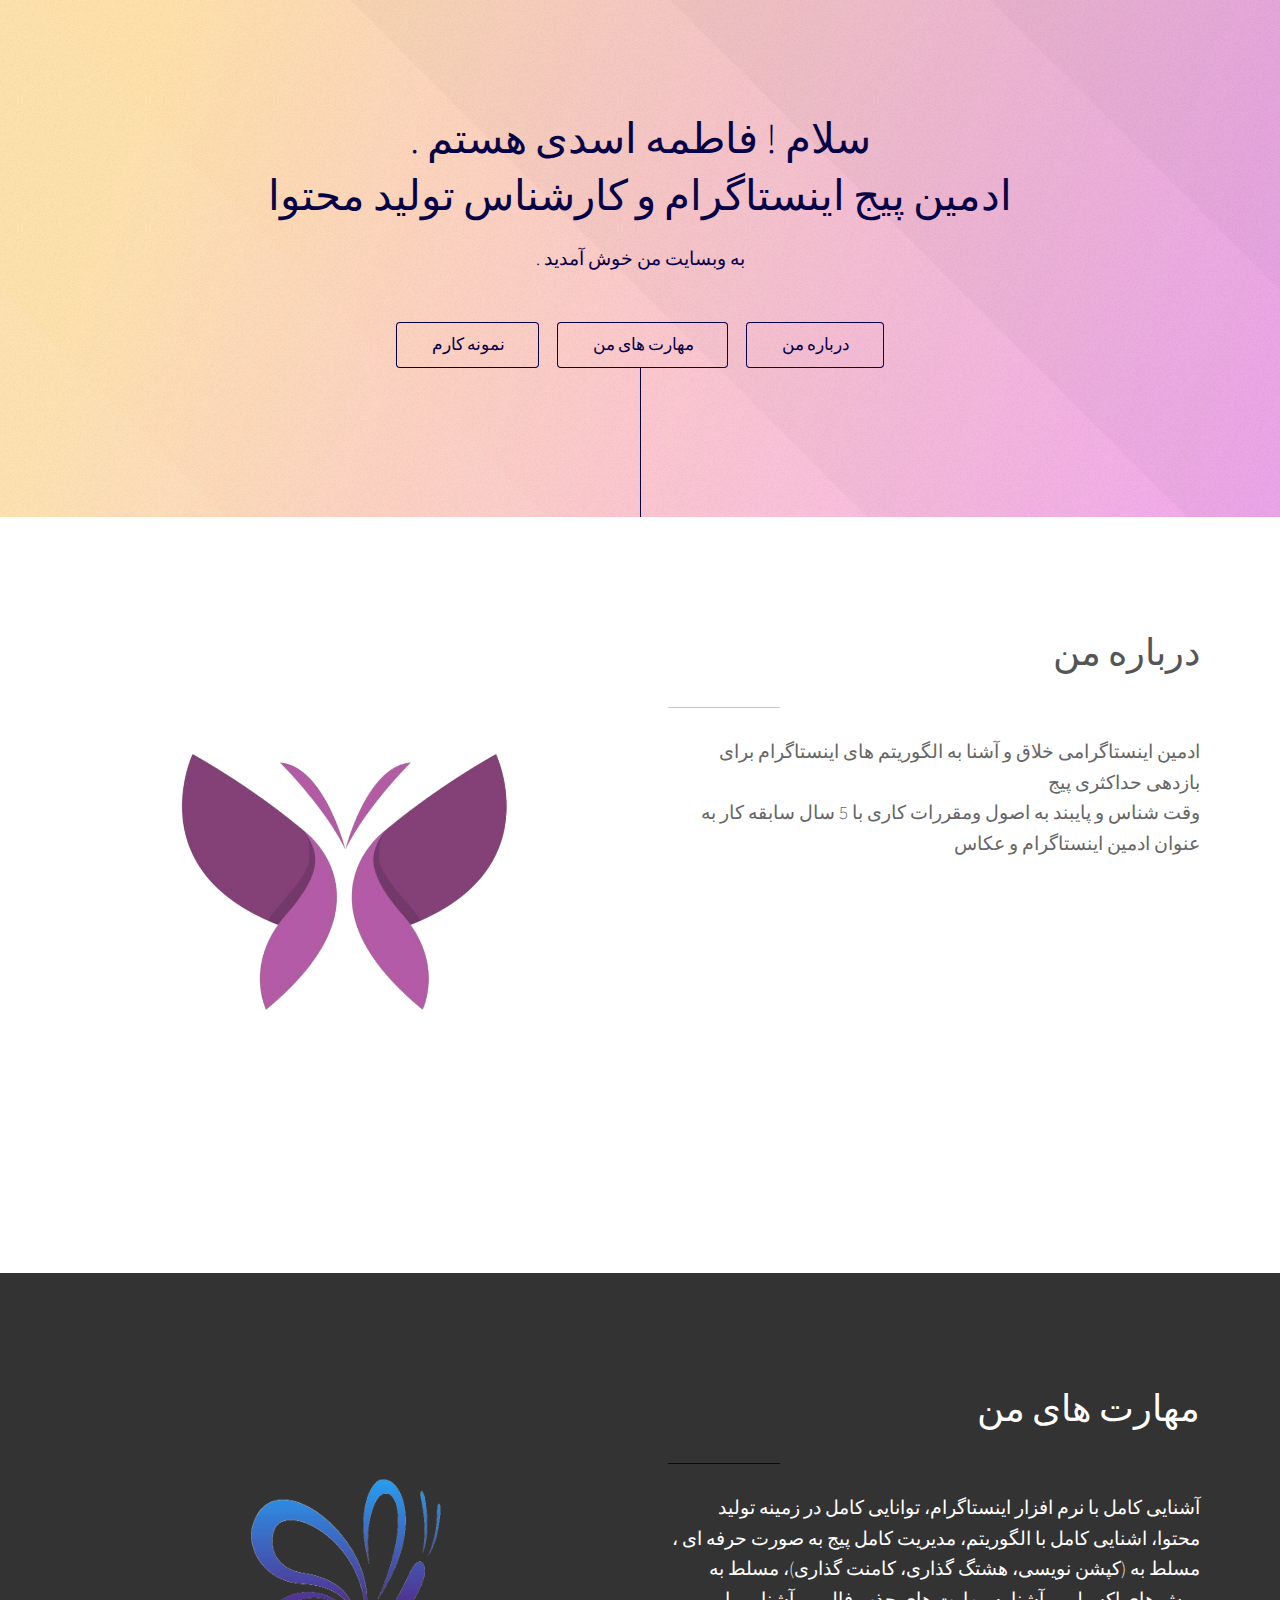
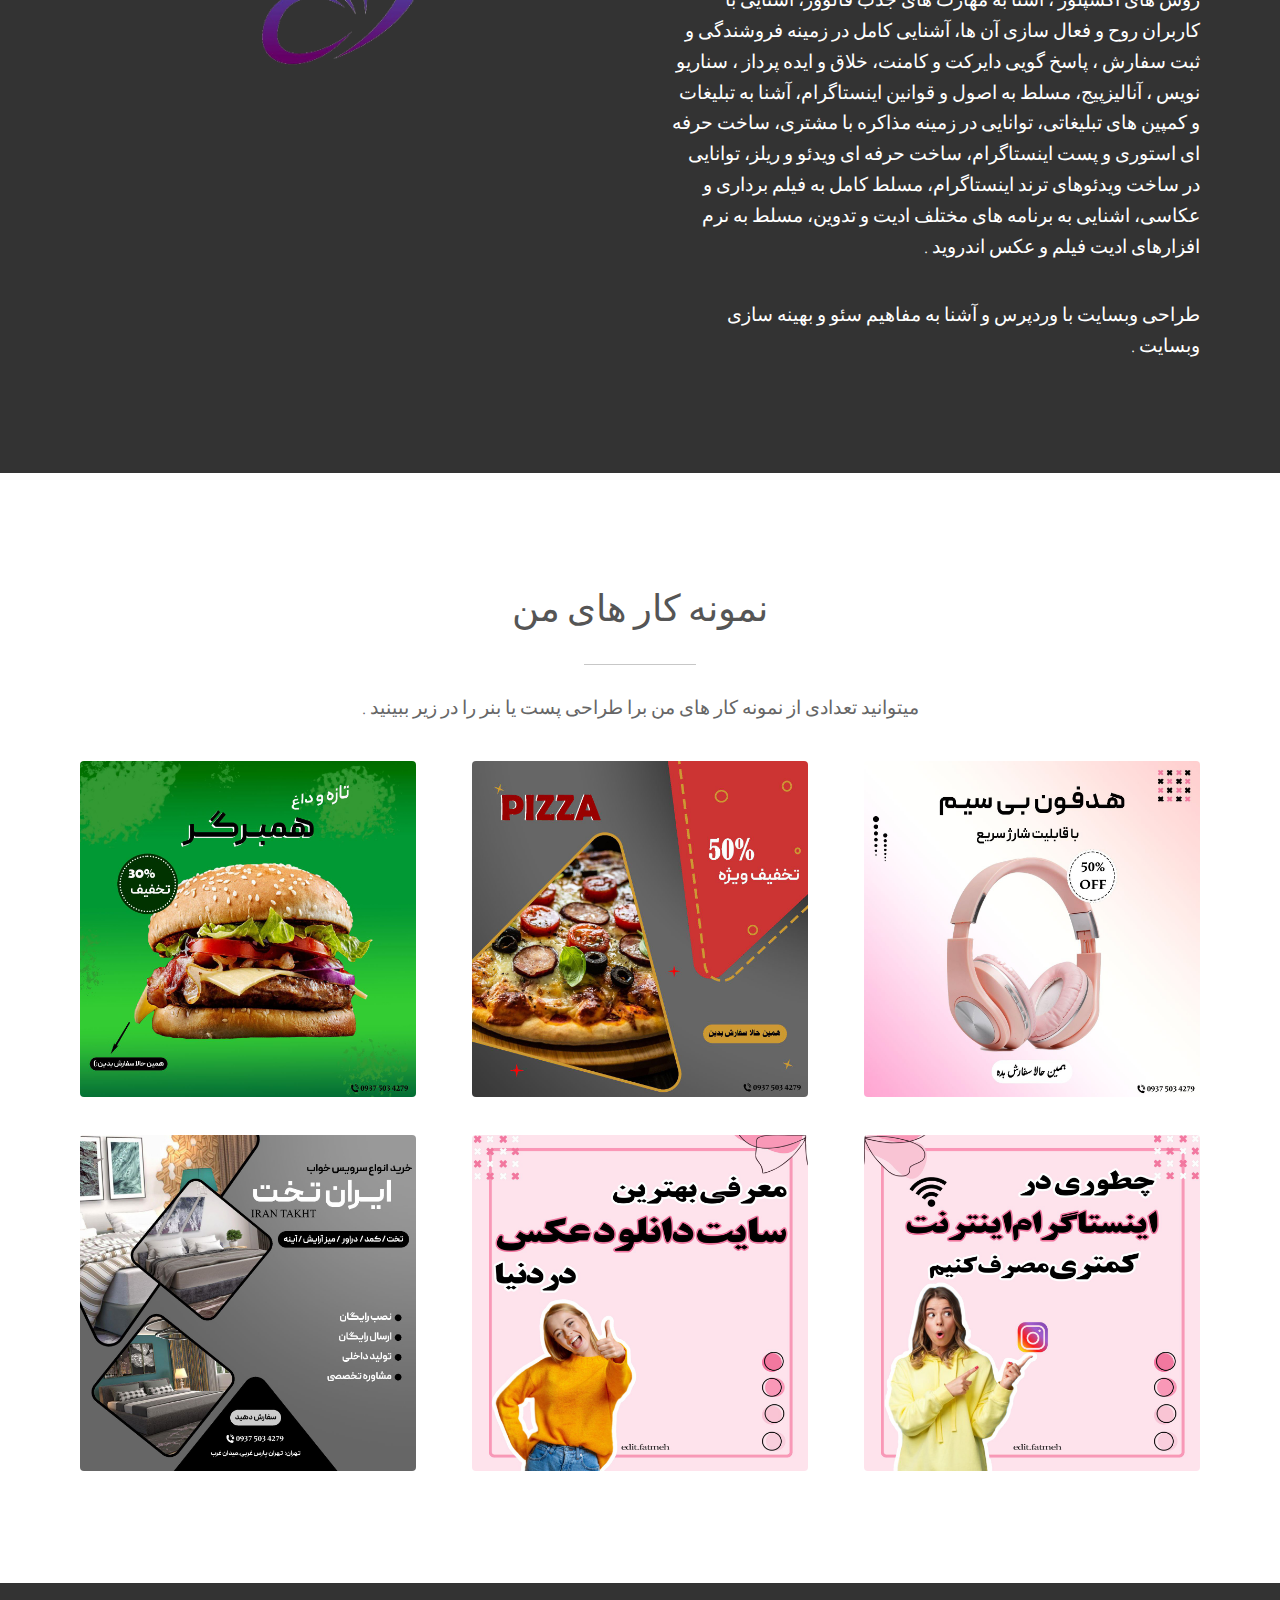
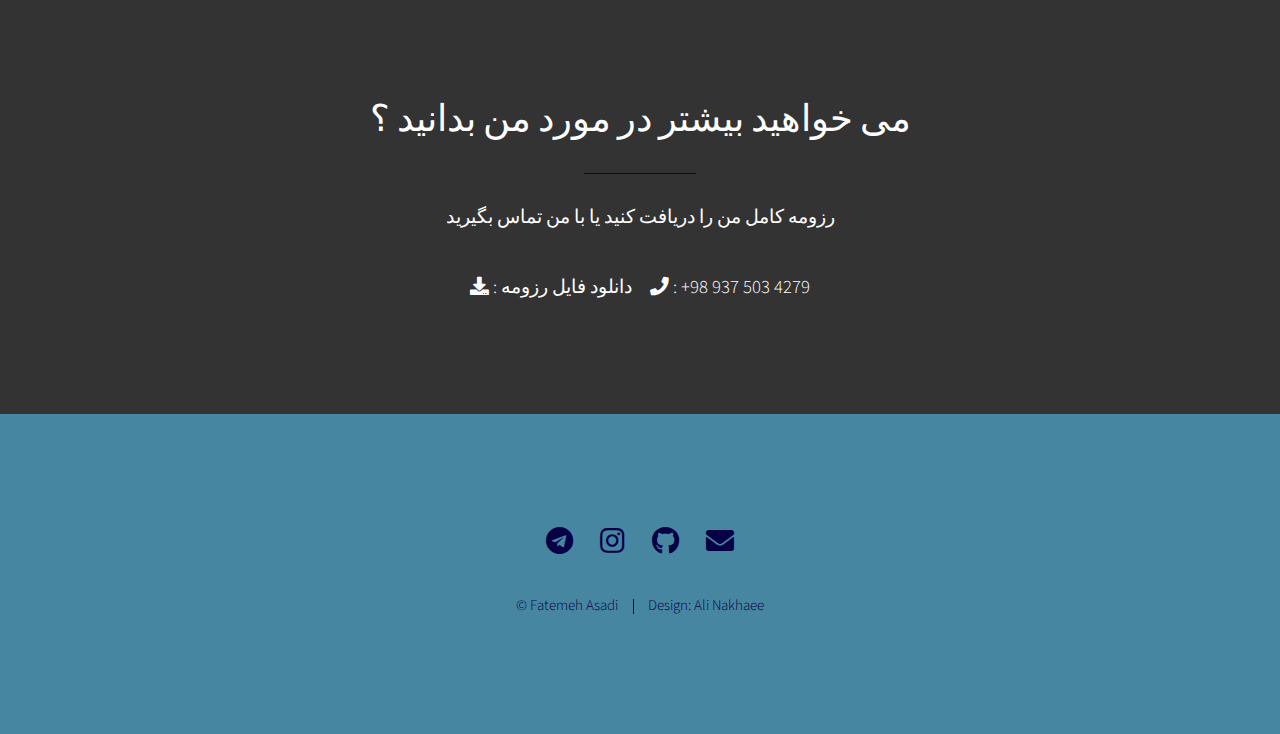
<file: index.html>
<!DOCTYPE HTML>
<html>
	<head>
		<title>فاطمه اسدی</title>
		<meta charset="utf-8" />
		<meta name="viewport" content="width=device-width, initial-scale=1, user-scalable=no" />
		<link rel="stylesheet" href="assets/css/main.css" />
		<link rel="icon" type="image/x-icon" href="images/logo.ico">
		<noscript><link rel="stylesheet" href="assets/css/noscript.css" /></noscript>
	</head>
	<body class="is-preload">

		<!-- Header -->
			<section id="header">
				<div class="inner">
					<h1 dir="rtl">سلام ! <strong>فاطمه اسدی</strong> هستم .</h1>
					<h1>ادمین پیج اینستاگرام و کارشناس تولید محتوا</h1>
					<p  style="color:#060047;" dir="rtl">به وبسایت من خوش آمدید .</p>
					<ul class="actions special">
						
						<li><a href="#three" class="button scrolly">نمونه کارم</a></li>
						<li><a href="#two" class="button scrolly">مهارت های من</a></li>
						<li><a href="#one" class="button scrolly">درباره من</a></li>
					</ul>
				</div>
			</section>

		<!-- One -->
			<section id="one" class="main style1">
				<div class="container">
					<div class="row gtr-150">
						<div class="col-6 col-12-medium imp-medium">
							<span class="image fit"><img src="images/logo.png" alt="" /></span>
						</div>
						<div class="col-6 col-12-medium">
							<header class="major">
								<h2 dir="rtl">درباره من</h2>
							</header>
							<p dir="rtl">ادمین اینستاگرامی خلاق و آشنا به الگوریتم های اینستاگرام برای بازدهی حداکثری پیج</br> وقت شناس و پایبند به اصول ومقررات کاری با 5 سال سابقه کار به عنوان ادمین اینستاگرام و عکاس</p>
						</div>
					</div>
				</div>
			</section>

		<!-- Two -->
			<section id="two" class="main style2">
				<div class="container">
					<div class="row gtr-150">
						<div class="col-6 col-12-medium imp-medium">
							<span class="image fit"><img src="images/logo2.png" alt="" /></span>
						</div>
						<div class="col-6 col-12-medium">
							<header class="major">
								<h2  dir="rtl">مهارت های من</h2>
							</header>
							<p dir="rtl">آشنایی کامل با نرم افزار اینستاگرام، توانایی کامل در زمینه تولید محتوا، اشنایی کامل با الگوریتم، مدیریت کامل پیج به صورت حرفه ای ، مسلط به (کپشن نویسی، هشتگ گذاری، کامنت گذاری)، مسلط به روش های اکسپلور ، آشنا به مهارت های جذب فالوور، آشنایی با کاربران روح و فعال سازی آن ها، آشنایی کامل در زمینه فروشندگی و ثبت سفارش ، پاسخ گویی دایرکت و کامنت، خلاق و ایده پرداز ، سناریو نویس ، آنالیزپیج، مسلط به اصول و قوانین اینستاگرام، آشنا به تبلیغات و کمپین های تبلیغاتی، توانایی در زمینه مذاکره با مشتری، ساخت حرفه ای استوری و پست اینستاگرام، ساخت حرفه ای ویدئو و ریلز، توانایی در ساخت ویدئوهای ترند اینستاگرام، مسلط کامل به فیلم برداری و عکاسی، اشنایی به برنامه های مختلف ادیت و تدوین، مسلط به نرم افزارهای ادیت فیلم و عکس اندروید .</p>
							<p dir="rtl">طراحی وبسایت با وردپرس و آشنا به مفاهیم سئو و بهینه سازی وبسایت  .</p>
						</div>
					</div>
				</div>
			</section>

		<!-- Three -->
			<section id="three" class="main style1 special">
				<div class="container">
					<header class="major">
						<h2>نمونه کار های من</h2>
					</header>
					<p dir="rtl">میتوانید تعدادی از نمونه کار های من برا طراحی پست یا بنر را در زیر ببینید .</p>
					<div class="row gtr-150">
						<div class="col-4 col-12-medium">
							<span class="image fit"><img src="images/img (1).jpg" alt="" /></span>
						</div>
						<div class="col-4 col-12-medium">
							<span class="image fit"><img src="images/img (2).jpg" alt="" /></span>
						</div>
						<div class="col-4 col-12-medium">
							<span class="image fit"><img src="images/img (3).jpg" alt="" /></span>
						</div>
						<div class="col-4 col-12-medium">
							<span class="image fit"><img src="images/img (4).jpg" alt="" /></span>
						</div>
						<div class="col-4 col-12-medium">
							<span class="image fit"><img src="images/img (7).jpg" alt="" /></span>
						</div>
						<div class="col-4 col-12-medium">
							<span class="image fit"><img src="images/img (6).jpg" alt="" /></span>
						</div>
					</div>
				</div>
			</section>

		<!-- Four -->
			<section id="four" class="main style2 special">
				<div class="container">
					<header class="major">
						<h2 dir="rtl">می خواهید بیشتر در مورد من بدانید ؟</h2>
					</header>
					<p  dir="rtl">رزومه کامل من را دریافت کنید یا با من تماس بگیرید</p>
					<ul class="actions special">
						<li><a href="files/Fatemeh asadi Resume.pdf" class="icon solid alt fa-download"><span> : دانلود فایل رزومه</span></a></li>
						<li><a href="tel:+98-937-503-4279" class="icon solid alt fa-phone"><span> : +98 937 503 4279</span></a></li>
					</ul>
				</div>
			</section>

		<!-- Footer -->
			<section id="footer">
				<ul class="icons">
					<li><a href="https://t.me/FatmhAsdi" class="icon brands alt fa-telegram"><span class="label">Telegram</span></a></li>
					<li><a href="#" class="icon brands alt fa-instagram"><span class="label">Instagram</span></a></li>
					<li><a href="https://github.com/FatemehReal" class="icon brands alt fa-github"><span class="label">GitHub</span></a></li>
					<li><a href="mailto:Fatemehw.asadi@gmail.com" class="icon solid alt fa-envelope"><span class="label">Email</span></a></li>
				</ul>
				<ul class="copyright">
					<li>&copy; Fatemeh Asadi</li><li>Design: Ali Nakhaee</li>
				</ul>
			</section>

		<!-- Scripts -->
			<script src="assets/js/jquery.min.js"></script>
			<script src="assets/js/jquery.scrolly.min.js"></script>
			<script src="assets/js/browser.min.js"></script>
			<script src="assets/js/breakpoints.min.js"></script>
			<script src="assets/js/util.js"></script>
			<script src="assets/js/main.js"></script>

	</body>
</html>
</file>
<file: assets/css/noscript.css>
/*
	Photon by HTML5 UP
	html5up.net | @ajlkn
	Free for personal and commercial use under the CCA 3.0 license (html5up.net/license)
*/

/* Header */

	body.is-preload #header .inner {
		-moz-transform: none;
		-webkit-transform: none;
		-ms-transform: none;
		transform: none;
		opacity: 1;
	}

		body.is-preload #header .inner .actions {
			-moz-transform: none;
			-webkit-transform: none;
			-ms-transform: none;
			transform: none;
			opacity: 1;
		}

	body.is-preload #header:after {
		opacity: 0;
	}
</file>
<file: assets/css/main.css>
@import url("fontawesome-all.min.css");
@import url("https://fonts.googleapis.com/css?family=Source+Sans+Pro:300,300italic,400,400italic");

/*
	Photon by HTML5 UP
	html5up.net | @ajlkn
	Free for personal and commercial use under the CCA 3.0 license (html5up.net/license)
*/

html, body, div, span, applet, object,
iframe, h1, h2, h3, h4, h5, h6, p, blockquote,
pre, a, abbr, acronym, address, big, cite,
code, del, dfn, em, img, ins, kbd, q, s, samp,
small, strike, strong, sub, sup, tt, var, b,
u, i, center, dl, dt, dd, ol, ul, li, fieldset,
form, label, legend, table, caption, tbody,
tfoot, thead, tr, th, td, article, aside,
canvas, details, embed, figure, figcaption,
footer, header, hgroup, menu, nav, output, ruby,
section, summary, time, mark, audio, video {
	margin: 0;
	padding: 0;
	border: 0;
	font-size: 100%;
	font: inherit;
	vertical-align: baseline;}

article, aside, details, figcaption, figure,
footer, header, hgroup, menu, nav, section {
	display: block;}

body {
	line-height: 1;
}

ol, ul {
	list-style: none;
}

blockquote, q {
	quotes: none;
}

	blockquote:before, blockquote:after, q:before, q:after {
		content: '';
		content: none;
	}

table {
	border-collapse: collapse;
	border-spacing: 0;
}

body {
	-webkit-text-size-adjust: none;
}

mark {
	background-color: transparent;
	color: inherit;
}

input::-moz-focus-inner {
	border: 0;
	padding: 0;
}

input, select, textarea {
	-moz-appearance: none;
	-webkit-appearance: none;
	-ms-appearance: none;
	appearance: none;
}

/* Basic */

	html {
		box-sizing: border-box;
	}

	*, *:before, *:after {
		box-sizing: inherit;
	}

	body {
		background: #fff;
	}

		body.is-preload *, body.is-preload *:before, body.is-preload *:after {
			-moz-animation: none !important;
			-webkit-animation: none !important;
			-ms-animation: none !important;
			animation: none !important;
			-moz-transition: none !important;
			-webkit-transition: none !important;
			-ms-transition: none !important;
			transition: none !important;
		}

	body, input, select, textarea {
		color: #666;
		font-family: "Source Sans Pro", Helvetica, sans-serif;
		font-size: 16pt;
		font-weight: 300;
		line-height: 1.65em;
	}

	a {
		-moz-transition: color 0.2s ease-in-out, border-color 0.2s ease-in-out;
		-webkit-transition: color 0.2s ease-in-out, border-color 0.2s ease-in-out;
		-ms-transition: color 0.2s ease-in-out, border-color 0.2s ease-in-out;
		transition: color 0.2s ease-in-out, border-color 0.2s ease-in-out;
		border-bottom: dotted 1px #666;
		color: inherit;
		text-decoration: none;
	}

		a:hover {
			border-bottom-color: transparent !important;
			color: #6bd4c8;
		}

	strong, b {
		color: #555;
		font-weight: 400;
	}

	em, i {
		font-style: italic;
	}

	p {
		margin: 0 0 2em 0;
	}

	h1, h2, h3, h4, h5, h6 {
		color: #555;
		line-height: 1em;
		margin: 0 0 1em 0;
	}

		h1 a, h2 a, h3 a, h4 a, h5 a, h6 a {
			color: inherit;
			text-decoration: none;
		}

	h1 {
		font-size: 2.25em;
		line-height: 1.35em;
	}

	h2 {
		font-size: 2em;
		line-height: 1.35em;
	}

	h3 {
		font-size: 1.35em;
		line-height: 1.5em;
	}

	h4 {
		font-size: 1.25em;
		line-height: 1.5em;
	}

	h5 {
		font-size: 0.9em;
		line-height: 1.5em;
	}

	h6 {
		font-size: 0.7em;
		line-height: 1.5em;
	}

	sub {
		font-size: 0.8em;
		position: relative;
		top: 0.5em;
	}

	sup {
		font-size: 0.8em;
		position: relative;
		top: -0.5em;
	}

	hr {
		border: 0;
		border-bottom: solid 1px rgba(144, 144, 144, 0.5);
		margin: 2em 0;
	}

		hr.major {
			margin: 3em 0;
		}

	blockquote {
		border-left: solid 4px rgba(144, 144, 144, 0.5);
		font-style: italic;
		margin: 0 0 2em 0;
		padding: 0.5em 0 0.5em 2em;
	}

	code {
		background: rgba(144, 144, 144, 0.075);
		border-radius: 4px;
		border: solid 1px rgba(144, 144, 144, 0.5);
		font-family: "Courier New", monospace;
		font-size: 0.9em;
		margin: 0 0.25em;
		padding: 0.25em 0.65em;
	}

	pre {
		-webkit-overflow-scrolling: touch;
		font-family: "Courier New", monospace;
		font-size: 0.9em;
		margin: 0 0 2em 0;
	}

		pre code {
			display: block;
			line-height: 1.75em;
			padding: 1em 1.5em;
			overflow-x: auto;
		}

	.align-left {
		text-align: left;
	}

	.align-center {
		text-align: center;
	}

	.align-right {
		text-align: right;
	}

/* Container */

	.container {
		margin: 0 auto;
		max-width: calc(100% - 4em);
		width: 60em;
	}

		.container.xsmall {
			width: 15em;
		}

		.container.small {
			width: 30em;
		}

		.container.medium {
			width: 45em;
		}

		.container.large {
			width: 75em;
		}

		.container.xlarge {
			width: 90em;
		}

		.container.max {
			width: 100%;
		}

		@media screen and (max-width: 980px) {

			.container {
				max-width: 100% !important;
				width: 100% !important;
			}

		}

		@media screen and (max-width: 480px) {

			.container {
				max-width: calc(100% - 3em);
			}

		}

/* Row */

	.row {
		display: flex;
		flex-wrap: wrap;
		box-sizing: border-box;
		align-items: stretch;
	}

		.row > * {
			box-sizing: border-box;
		}

		.row.gtr-uniform > * > :last-child {
			margin-bottom: 0;
		}

		.row.aln-left {
			justify-content: flex-start;
		}

		.row.aln-center {
			justify-content: center;
		}

		.row.aln-right {
			justify-content: flex-end;
		}

		.row.aln-top {
			align-items: flex-start;
		}

		.row.aln-middle {
			align-items: center;
		}

		.row.aln-bottom {
			align-items: flex-end;
		}

		.row > .imp {
			order: -1;
		}

		.row > .col-1 {
			width: 8.33333%;
		}

		.row > .off-1 {
			margin-left: 8.33333%;
		}

		.row > .col-2 {
			width: 16.66667%;
		}

		.row > .off-2 {
			margin-left: 16.66667%;
		}

		.row > .col-3 {
			width: 25%;
		}

		.row > .off-3 {
			margin-left: 25%;
		}

		.row > .col-4 {
			width: 33.33333%;
		}

		.row > .off-4 {
			margin-left: 33.33333%;
		}

		.row > .col-5 {
			width: 41.66667%;
		}

		.row > .off-5 {
			margin-left: 41.66667%;
		}

		.row > .col-6 {
			width: 50%;
		}

		.row > .off-6 {
			margin-left: 50%;
		}

		.row > .col-7 {
			width: 58.33333%;
		}

		.row > .off-7 {
			margin-left: 58.33333%;
		}

		.row > .col-8 {
			width: 66.66667%;
		}

		.row > .off-8 {
			margin-left: 66.66667%;
		}

		.row > .col-9 {
			width: 75%;
		}

		.row > .off-9 {
			margin-left: 75%;
		}

		.row > .col-10 {
			width: 83.33333%;
		}

		.row > .off-10 {
			margin-left: 83.33333%;
		}

		.row > .col-11 {
			width: 91.66667%;
		}

		.row > .off-11 {
			margin-left: 91.66667%;
		}

		.row > .col-12 {
			width: 100%;
		}

		.row > .off-12 {
			margin-left: 100%;
		}

		.row.gtr-0 {
			margin-top: 0;
			margin-left: 0em;
		}

			.row.gtr-0 > * {
				padding: 0 0 0 0em;
			}

			.row.gtr-0.gtr-uniform {
				margin-top: 0em;
			}

				.row.gtr-0.gtr-uniform > * {
					padding-top: 0em;
				}

		.row.gtr-25 {
			margin-top: 0;
			margin-left: -0.5em;
		}

			.row.gtr-25 > * {
				padding: 0 0 0 0.5em;
			}

			.row.gtr-25.gtr-uniform {
				margin-top: -0.5em;
			}

				.row.gtr-25.gtr-uniform > * {
					padding-top: 0.5em;
				}

		.row.gtr-50 {
			margin-top: 0;
			margin-left: -1em;
		}

			.row.gtr-50 > * {
				padding: 0 0 0 1em;
			}

			.row.gtr-50.gtr-uniform {
				margin-top: -1em;
			}

				.row.gtr-50.gtr-uniform > * {
					padding-top: 1em;
				}

		.row {
			margin-top: 0;
			margin-left: -2em;
		}

			.row > * {
				padding: 0 0 0 2em;
			}

			.row.gtr-uniform {
				margin-top: -2em;
			}

				.row.gtr-uniform > * {
					padding-top: 2em;
				}

		.row.gtr-150 {
			margin-top: 0;
			margin-left: -3em;
		}

			.row.gtr-150 > * {
				padding: 0 0 0 3em;
			}

			.row.gtr-150.gtr-uniform {
				margin-top: -3em;
			}

				.row.gtr-150.gtr-uniform > * {
					padding-top: 3em;
				}

		.row.gtr-200 {
			margin-top: 0;
			margin-left: -4em;
		}

			.row.gtr-200 > * {
				padding: 0 0 0 4em;
			}

			.row.gtr-200.gtr-uniform {
				margin-top: -4em;
			}

				.row.gtr-200.gtr-uniform > * {
					padding-top: 4em;
				}

		@media screen and (max-width: 1680px) {

			.row {
				display: flex;
				flex-wrap: wrap;
				box-sizing: border-box;
				align-items: stretch;
			}

				.row > * {
					box-sizing: border-box;
				}

				.row.gtr-uniform > * > :last-child {
					margin-bottom: 0;
				}

				.row.aln-left {
					justify-content: flex-start;
				}

				.row.aln-center {
					justify-content: center;
				}

				.row.aln-right {
					justify-content: flex-end;
				}

				.row.aln-top {
					align-items: flex-start;
				}

				.row.aln-middle {
					align-items: center;
				}

				.row.aln-bottom {
					align-items: flex-end;
				}

				.row > .imp-xlarge {
					order: -1;
				}

				.row > .col-1-xlarge {
					width: 8.33333%;
				}

				.row > .off-1-xlarge {
					margin-left: 8.33333%;
				}

				.row > .col-2-xlarge {
					width: 16.66667%;
				}

				.row > .off-2-xlarge {
					margin-left: 16.66667%;
				}

				.row > .col-3-xlarge {
					width: 25%;
				}

				.row > .off-3-xlarge {
					margin-left: 25%;
				}

				.row > .col-4-xlarge {
					width: 33.33333%;
				}

				.row > .off-4-xlarge {
					margin-left: 33.33333%;
				}

				.row > .col-5-xlarge {
					width: 41.66667%;
				}

				.row > .off-5-xlarge {
					margin-left: 41.66667%;
				}

				.row > .col-6-xlarge {
					width: 50%;
				}

				.row > .off-6-xlarge {
					margin-left: 50%;
				}

				.row > .col-7-xlarge {
					width: 58.33333%;
				}

				.row > .off-7-xlarge {
					margin-left: 58.33333%;
				}

				.row > .col-8-xlarge {
					width: 66.66667%;
				}

				.row > .off-8-xlarge {
					margin-left: 66.66667%;
				}

				.row > .col-9-xlarge {
					width: 75%;
				}

				.row > .off-9-xlarge {
					margin-left: 75%;
				}

				.row > .col-10-xlarge {
					width: 83.33333%;
				}

				.row > .off-10-xlarge {
					margin-left: 83.33333%;
				}

				.row > .col-11-xlarge {
					width: 91.66667%;
				}

				.row > .off-11-xlarge {
					margin-left: 91.66667%;
				}

				.row > .col-12-xlarge {
					width: 100%;
				}

				.row > .off-12-xlarge {
					margin-left: 100%;
				}

				.row.gtr-0 {
					margin-top: 0;
					margin-left: 0em;
				}

					.row.gtr-0 > * {
						padding: 0 0 0 0em;
					}

					.row.gtr-0.gtr-uniform {
						margin-top: 0em;
					}

						.row.gtr-0.gtr-uniform > * {
							padding-top: 0em;
						}

				.row.gtr-25 {
					margin-top: 0;
					margin-left: -0.5em;
				}

					.row.gtr-25 > * {
						padding: 0 0 0 0.5em;
					}

					.row.gtr-25.gtr-uniform {
						margin-top: -0.5em;
					}

						.row.gtr-25.gtr-uniform > * {
							padding-top: 0.5em;
						}

				.row.gtr-50 {
					margin-top: 0;
					margin-left: -1em;
				}

					.row.gtr-50 > * {
						padding: 0 0 0 1em;
					}

					.row.gtr-50.gtr-uniform {
						margin-top: -1em;
					}

						.row.gtr-50.gtr-uniform > * {
							padding-top: 1em;
						}

				.row {
					margin-top: 0;
					margin-left: -2em;
				}

					.row > * {
						padding: 0 0 0 2em;
					}

					.row.gtr-uniform {
						margin-top: -2em;
					}

						.row.gtr-uniform > * {
							padding-top: 2em;
						}

				.row.gtr-150 {
					margin-top: 0;
					margin-left: -3em;
				}

					.row.gtr-150 > * {
						padding: 0 0 0 3em;
					}

					.row.gtr-150.gtr-uniform {
						margin-top: -3em;
					}

						.row.gtr-150.gtr-uniform > * {
							padding-top: 3em;
						}

				.row.gtr-200 {
					margin-top: 0;
					margin-left: -4em;
				}

					.row.gtr-200 > * {
						padding: 0 0 0 4em;
					}

					.row.gtr-200.gtr-uniform {
						margin-top: -4em;
					}

						.row.gtr-200.gtr-uniform > * {
							padding-top: 4em;
						}

		}

		@media screen and (max-width: 1140px) {

			.row {
				display: flex;
				flex-wrap: wrap;
				box-sizing: border-box;
				align-items: stretch;
			}

				.row > * {
					box-sizing: border-box;
				}

				.row.gtr-uniform > * > :last-child {
					margin-bottom: 0;
				}

				.row.aln-left {
					justify-content: flex-start;
				}

				.row.aln-center {
					justify-content: center;
				}

				.row.aln-right {
					justify-content: flex-end;
				}

				.row.aln-top {
					align-items: flex-start;
				}

				.row.aln-middle {
					align-items: center;
				}

				.row.aln-bottom {
					align-items: flex-end;
				}

				.row > .imp-large {
					order: -1;
				}

				.row > .col-1-large {
					width: 8.33333%;
				}

				.row > .off-1-large {
					margin-left: 8.33333%;
				}

				.row > .col-2-large {
					width: 16.66667%;
				}

				.row > .off-2-large {
					margin-left: 16.66667%;
				}

				.row > .col-3-large {
					width: 25%;
				}

				.row > .off-3-large {
					margin-left: 25%;
				}

				.row > .col-4-large {
					width: 33.33333%;
				}

				.row > .off-4-large {
					margin-left: 33.33333%;
				}

				.row > .col-5-large {
					width: 41.66667%;
				}

				.row > .off-5-large {
					margin-left: 41.66667%;
				}

				.row > .col-6-large {
					width: 50%;
				}

				.row > .off-6-large {
					margin-left: 50%;
				}

				.row > .col-7-large {
					width: 58.33333%;
				}

				.row > .off-7-large {
					margin-left: 58.33333%;
				}

				.row > .col-8-large {
					width: 66.66667%;
				}

				.row > .off-8-large {
					margin-left: 66.66667%;
				}

				.row > .col-9-large {
					width: 75%;
				}

				.row > .off-9-large {
					margin-left: 75%;
				}

				.row > .col-10-large {
					width: 83.33333%;
				}

				.row > .off-10-large {
					margin-left: 83.33333%;
				}

				.row > .col-11-large {
					width: 91.66667%;
				}

				.row > .off-11-large {
					margin-left: 91.66667%;
				}

				.row > .col-12-large {
					width: 100%;
				}

				.row > .off-12-large {
					margin-left: 100%;
				}

				.row.gtr-0 {
					margin-top: 0;
					margin-left: 0em;
				}

					.row.gtr-0 > * {
						padding: 0 0 0 0em;
					}

					.row.gtr-0.gtr-uniform {
						margin-top: 0em;
					}

						.row.gtr-0.gtr-uniform > * {
							padding-top: 0em;
						}

				.row.gtr-25 {
					margin-top: 0;
					margin-left: -0.5em;
				}

					.row.gtr-25 > * {
						padding: 0 0 0 0.5em;
					}

					.row.gtr-25.gtr-uniform {
						margin-top: -0.5em;
					}

						.row.gtr-25.gtr-uniform > * {
							padding-top: 0.5em;
						}

				.row.gtr-50 {
					margin-top: 0;
					margin-left: -1em;
				}

					.row.gtr-50 > * {
						padding: 0 0 0 1em;
					}

					.row.gtr-50.gtr-uniform {
						margin-top: -1em;
					}

						.row.gtr-50.gtr-uniform > * {
							padding-top: 1em;
						}

				.row {
					margin-top: 0;
					margin-left: -2em;
				}

					.row > * {
						padding: 0 0 0 2em;
					}

					.row.gtr-uniform {
						margin-top: -2em;
					}

						.row.gtr-uniform > * {
							padding-top: 2em;
						}

				.row.gtr-150 {
					margin-top: 0;
					margin-left: -3em;
				}

					.row.gtr-150 > * {
						padding: 0 0 0 3em;
					}

					.row.gtr-150.gtr-uniform {
						margin-top: -3em;
					}

						.row.gtr-150.gtr-uniform > * {
							padding-top: 3em;
						}

				.row.gtr-200 {
					margin-top: 0;
					margin-left: -4em;
				}

					.row.gtr-200 > * {
						padding: 0 0 0 4em;
					}

					.row.gtr-200.gtr-uniform {
						margin-top: -4em;
					}

						.row.gtr-200.gtr-uniform > * {
							padding-top: 4em;
						}

		}

		@media screen and (max-width: 980px) {

			.row {
				display: flex;
				flex-wrap: wrap;
				box-sizing: border-box;
				align-items: stretch;
			}

				.row > * {
					box-sizing: border-box;
				}

				.row.gtr-uniform > * > :last-child {
					margin-bottom: 0;
				}

				.row.aln-left {
					justify-content: flex-start;
				}

				.row.aln-center {
					justify-content: center;
				}

				.row.aln-right {
					justify-content: flex-end;
				}

				.row.aln-top {
					align-items: flex-start;
				}

				.row.aln-middle {
					align-items: center;
				}

				.row.aln-bottom {
					align-items: flex-end;
				}

				.row > .imp-medium {
					order: -1;
				}

				.row > .col-1-medium {
					width: 8.33333%;
				}

				.row > .off-1-medium {
					margin-left: 8.33333%;
				}

				.row > .col-2-medium {
					width: 16.66667%;
				}

				.row > .off-2-medium {
					margin-left: 16.66667%;
				}

				.row > .col-3-medium {
					width: 25%;
				}

				.row > .off-3-medium {
					margin-left: 25%;
				}

				.row > .col-4-medium {
					width: 33.33333%;
				}

				.row > .off-4-medium {
					margin-left: 33.33333%;
				}

				.row > .col-5-medium {
					width: 41.66667%;
				}

				.row > .off-5-medium {
					margin-left: 41.66667%;
				}

				.row > .col-6-medium {
					width: 50%;
				}

				.row > .off-6-medium {
					margin-left: 50%;
				}

				.row > .col-7-medium {
					width: 58.33333%;
				}

				.row > .off-7-medium {
					margin-left: 58.33333%;
				}

				.row > .col-8-medium {
					width: 66.66667%;
				}

				.row > .off-8-medium {
					margin-left: 66.66667%;
				}

				.row > .col-9-medium {
					width: 75%;
				}

				.row > .off-9-medium {
					margin-left: 75%;
				}

				.row > .col-10-medium {
					width: 83.33333%;
				}

				.row > .off-10-medium {
					margin-left: 83.33333%;
				}

				.row > .col-11-medium {
					width: 91.66667%;
				}

				.row > .off-11-medium {
					margin-left: 91.66667%;
				}

				.row > .col-12-medium {
					width: 100%;
				}

				.row > .off-12-medium {
					margin-left: 100%;
				}

				.row.gtr-0 {
					margin-top: 0;
					margin-left: 0em;
				}

					.row.gtr-0 > * {
						padding: 0 0 0 0em;
					}

					.row.gtr-0.gtr-uniform {
						margin-top: 0em;
					}

						.row.gtr-0.gtr-uniform > * {
							padding-top: 0em;
						}

				.row.gtr-25 {
					margin-top: 0;
					margin-left: -0.5em;
				}

					.row.gtr-25 > * {
						padding: 0 0 0 0.5em;
					}

					.row.gtr-25.gtr-uniform {
						margin-top: -0.5em;
					}

						.row.gtr-25.gtr-uniform > * {
							padding-top: 0.5em;
						}

				.row.gtr-50 {
					margin-top: 0;
					margin-left: -1em;
				}

					.row.gtr-50 > * {
						padding: 0 0 0 1em;
					}

					.row.gtr-50.gtr-uniform {
						margin-top: -1em;
					}

						.row.gtr-50.gtr-uniform > * {
							padding-top: 1em;
						}

				.row {
					margin-top: 0;
					margin-left: -2em;
				}

					.row > * {
						padding: 0 0 0 2em;
					}

					.row.gtr-uniform {
						margin-top: -2em;
					}

						.row.gtr-uniform > * {
							padding-top: 2em;
						}

				.row.gtr-150 {
					margin-top: 0;
					margin-left: -3em;
				}

					.row.gtr-150 > * {
						padding: 0 0 0 3em;
					}

					.row.gtr-150.gtr-uniform {
						margin-top: -3em;
					}

						.row.gtr-150.gtr-uniform > * {
							padding-top: 3em;
						}

				.row.gtr-200 {
					margin-top: 0;
					margin-left: -4em;
				}

					.row.gtr-200 > * {
						padding: 0 0 0 4em;
					}

					.row.gtr-200.gtr-uniform {
						margin-top: -4em;
					}

						.row.gtr-200.gtr-uniform > * {
							padding-top: 4em;
						}

		}

		@media screen and (max-width: 736px) {

			.row {
				display: flex;
				flex-wrap: wrap;
				box-sizing: border-box;
				align-items: stretch;
			}

				.row > * {
					box-sizing: border-box;
				}

				.row.gtr-uniform > * > :last-child {
					margin-bottom: 0;
				}

				.row.aln-left {
					justify-content: flex-start;
				}

				.row.aln-center {
					justify-content: center;
				}

				.row.aln-right {
					justify-content: flex-end;
				}

				.row.aln-top {
					align-items: flex-start;
				}

				.row.aln-middle {
					align-items: center;
				}

				.row.aln-bottom {
					align-items: flex-end;
				}

				.row > .imp-small {
					order: -1;
				}

				.row > .col-1-small {
					width: 8.33333%;
				}

				.row > .off-1-small {
					margin-left: 8.33333%;
				}

				.row > .col-2-small {
					width: 16.66667%;
				}

				.row > .off-2-small {
					margin-left: 16.66667%;
				}

				.row > .col-3-small {
					width: 25%;
				}

				.row > .off-3-small {
					margin-left: 25%;
				}

				.row > .col-4-small {
					width: 33.33333%;
				}

				.row > .off-4-small {
					margin-left: 33.33333%;
				}

				.row > .col-5-small {
					width: 41.66667%;
				}

				.row > .off-5-small {
					margin-left: 41.66667%;
				}

				.row > .col-6-small {
					width: 50%;
				}

				.row > .off-6-small {
					margin-left: 50%;
				}

				.row > .col-7-small {
					width: 58.33333%;
				}

				.row > .off-7-small {
					margin-left: 58.33333%;
				}

				.row > .col-8-small {
					width: 66.66667%;
				}

				.row > .off-8-small {
					margin-left: 66.66667%;
				}

				.row > .col-9-small {
					width: 75%;
				}

				.row > .off-9-small {
					margin-left: 75%;
				}

				.row > .col-10-small {
					width: 83.33333%;
				}

				.row > .off-10-small {
					margin-left: 83.33333%;
				}

				.row > .col-11-small {
					width: 91.66667%;
				}

				.row > .off-11-small {
					margin-left: 91.66667%;
				}

				.row > .col-12-small {
					width: 100%;
				}

				.row > .off-12-small {
					margin-left: 100%;
				}

				.row.gtr-0 {
					margin-top: 0;
					margin-left: 0em;
				}

					.row.gtr-0 > * {
						padding: 0 0 0 0em;
					}

					.row.gtr-0.gtr-uniform {
						margin-top: 0em;
					}

						.row.gtr-0.gtr-uniform > * {
							padding-top: 0em;
						}

				.row.gtr-25 {
					margin-top: 0;
					margin-left: -0.5em;
				}

					.row.gtr-25 > * {
						padding: 0 0 0 0.5em;
					}

					.row.gtr-25.gtr-uniform {
						margin-top: -0.5em;
					}

						.row.gtr-25.gtr-uniform > * {
							padding-top: 0.5em;
						}

				.row.gtr-50 {
					margin-top: 0;
					margin-left: -1em;
				}

					.row.gtr-50 > * {
						padding: 0 0 0 1em;
					}

					.row.gtr-50.gtr-uniform {
						margin-top: -1em;
					}

						.row.gtr-50.gtr-uniform > * {
							padding-top: 1em;
						}

				.row {
					margin-top: 0;
					margin-left: -2em;
				}

					.row > * {
						padding: 0 0 0 2em;
					}

					.row.gtr-uniform {
						margin-top: -2em;
					}

						.row.gtr-uniform > * {
							padding-top: 2em;
						}

				.row.gtr-150 {
					margin-top: 0;
					margin-left: -3em;
				}

					.row.gtr-150 > * {
						padding: 0 0 0 3em;
					}

					.row.gtr-150.gtr-uniform {
						margin-top: -3em;
					}

						.row.gtr-150.gtr-uniform > * {
							padding-top: 3em;
						}

				.row.gtr-200 {
					margin-top: 0;
					margin-left: -4em;
				}

					.row.gtr-200 > * {
						padding: 0 0 0 4em;
					}

					.row.gtr-200.gtr-uniform {
						margin-top: -4em;
					}

						.row.gtr-200.gtr-uniform > * {
							padding-top: 4em;
						}

		}

		@media screen and (max-width: 480px) {

			.row {
				display: flex;
				flex-wrap: wrap;
				box-sizing: border-box;
				align-items: stretch;
			}

				.row > * {
					box-sizing: border-box;
				}

				.row.gtr-uniform > * > :last-child {
					margin-bottom: 0;
				}

				.row.aln-left {
					justify-content: flex-start;
				}

				.row.aln-center {
					justify-content: center;
				}

				.row.aln-right {
					justify-content: flex-end;
				}

				.row.aln-top {
					align-items: flex-start;
				}

				.row.aln-middle {
					align-items: center;
				}

				.row.aln-bottom {
					align-items: flex-end;
				}

				.row > .imp-xsmall {
					order: -1;
				}

				.row > .col-1-xsmall {
					width: 8.33333%;
				}

				.row > .off-1-xsmall {
					margin-left: 8.33333%;
				}

				.row > .col-2-xsmall {
					width: 16.66667%;
				}

				.row > .off-2-xsmall {
					margin-left: 16.66667%;
				}

				.row > .col-3-xsmall {
					width: 25%;
				}

				.row > .off-3-xsmall {
					margin-left: 25%;
				}

				.row > .col-4-xsmall {
					width: 33.33333%;
				}

				.row > .off-4-xsmall {
					margin-left: 33.33333%;
				}

				.row > .col-5-xsmall {
					width: 41.66667%;
				}

				.row > .off-5-xsmall {
					margin-left: 41.66667%;
				}

				.row > .col-6-xsmall {
					width: 50%;
				}

				.row > .off-6-xsmall {
					margin-left: 50%;
				}

				.row > .col-7-xsmall {
					width: 58.33333%;
				}

				.row > .off-7-xsmall {
					margin-left: 58.33333%;
				}

				.row > .col-8-xsmall {
					width: 66.66667%;
				}

				.row > .off-8-xsmall {
					margin-left: 66.66667%;
				}

				.row > .col-9-xsmall {
					width: 75%;
				}

				.row > .off-9-xsmall {
					margin-left: 75%;
				}

				.row > .col-10-xsmall {
					width: 83.33333%;
				}

				.row > .off-10-xsmall {
					margin-left: 83.33333%;
				}

				.row > .col-11-xsmall {
					width: 91.66667%;
				}

				.row > .off-11-xsmall {
					margin-left: 91.66667%;
				}

				.row > .col-12-xsmall {
					width: 100%;
				}

				.row > .off-12-xsmall {
					margin-left: 100%;
				}

				.row.gtr-0 {
					margin-top: 0;
					margin-left: 0em;
				}

					.row.gtr-0 > * {
						padding: 0 0 0 0em;
					}

					.row.gtr-0.gtr-uniform {
						margin-top: 0em;
					}

						.row.gtr-0.gtr-uniform > * {
							padding-top: 0em;
						}

				.row.gtr-25 {
					margin-top: 0;
					margin-left: -0.5em;
				}

					.row.gtr-25 > * {
						padding: 0 0 0 0.5em;
					}

					.row.gtr-25.gtr-uniform {
						margin-top: -0.5em;
					}

						.row.gtr-25.gtr-uniform > * {
							padding-top: 0.5em;
						}

				.row.gtr-50 {
					margin-top: 0;
					margin-left: -1em;
				}

					.row.gtr-50 > * {
						padding: 0 0 0 1em;
					}

					.row.gtr-50.gtr-uniform {
						margin-top: -1em;
					}

						.row.gtr-50.gtr-uniform > * {
							padding-top: 1em;
						}

				.row {
					margin-top: 0;
					margin-left: -2em;
				}

					.row > * {
						padding: 0 0 0 2em;
					}

					.row.gtr-uniform {
						margin-top: -2em;
					}

						.row.gtr-uniform > * {
							padding-top: 2em;
						}

				.row.gtr-150 {
					margin-top: 0;
					margin-left: -3em;
				}

					.row.gtr-150 > * {
						padding: 0 0 0 3em;
					}

					.row.gtr-150.gtr-uniform {
						margin-top: -3em;
					}

						.row.gtr-150.gtr-uniform > * {
							padding-top: 3em;
						}

				.row.gtr-200 {
					margin-top: 0;
					margin-left: -4em;
				}

					.row.gtr-200 > * {
						padding: 0 0 0 4em;
					}

					.row.gtr-200.gtr-uniform {
						margin-top: -4em;
					}

						.row.gtr-200.gtr-uniform > * {
							padding-top: 4em;
						}

		}

		@media screen and (max-width: 320px) {

			.row {
				display: flex;
				flex-wrap: wrap;
				box-sizing: border-box;
				align-items: stretch;
			}

				.row > * {
					box-sizing: border-box;
				}

				.row.gtr-uniform > * > :last-child {
					margin-bottom: 0;
				}

				.row.aln-left {
					justify-content: flex-start;
				}

				.row.aln-center {
					justify-content: center;
				}

				.row.aln-right {
					justify-content: flex-end;
				}

				.row.aln-top {
					align-items: flex-start;
				}

				.row.aln-middle {
					align-items: center;
				}

				.row.aln-bottom {
					align-items: flex-end;
				}

				.row > .imp-xxsmall {
					order: -1;
				}

				.row > .col-1-xxsmall {
					width: 8.33333%;
				}

				.row > .off-1-xxsmall {
					margin-left: 8.33333%;
				}

				.row > .col-2-xxsmall {
					width: 16.66667%;
				}

				.row > .off-2-xxsmall {
					margin-left: 16.66667%;
				}

				.row > .col-3-xxsmall {
					width: 25%;
				}

				.row > .off-3-xxsmall {
					margin-left: 25%;
				}

				.row > .col-4-xxsmall {
					width: 33.33333%;
				}

				.row > .off-4-xxsmall {
					margin-left: 33.33333%;
				}

				.row > .col-5-xxsmall {
					width: 41.66667%;
				}

				.row > .off-5-xxsmall {
					margin-left: 41.66667%;
				}

				.row > .col-6-xxsmall {
					width: 50%;
				}

				.row > .off-6-xxsmall {
					margin-left: 50%;
				}

				.row > .col-7-xxsmall {
					width: 58.33333%;
				}

				.row > .off-7-xxsmall {
					margin-left: 58.33333%;
				}

				.row > .col-8-xxsmall {
					width: 66.66667%;
				}

				.row > .off-8-xxsmall {
					margin-left: 66.66667%;
				}

				.row > .col-9-xxsmall {
					width: 75%;
				}

				.row > .off-9-xxsmall {
					margin-left: 75%;
				}

				.row > .col-10-xxsmall {
					width: 83.33333%;
				}

				.row > .off-10-xxsmall {
					margin-left: 83.33333%;
				}

				.row > .col-11-xxsmall {
					width: 91.66667%;
				}

				.row > .off-11-xxsmall {
					margin-left: 91.66667%;
				}

				.row > .col-12-xxsmall {
					width: 100%;
				}

				.row > .off-12-xxsmall {
					margin-left: 100%;
				}

				.row.gtr-0 {
					margin-top: 0;
					margin-left: 0em;
				}

					.row.gtr-0 > * {
						padding: 0 0 0 0em;
					}

					.row.gtr-0.gtr-uniform {
						margin-top: 0em;
					}

						.row.gtr-0.gtr-uniform > * {
							padding-top: 0em;
						}

				.row.gtr-25 {
					margin-top: 0;
					margin-left: -0.5em;
				}

					.row.gtr-25 > * {
						padding: 0 0 0 0.5em;
					}

					.row.gtr-25.gtr-uniform {
						margin-top: -0.5em;
					}

						.row.gtr-25.gtr-uniform > * {
							padding-top: 0.5em;
						}

				.row.gtr-50 {
					margin-top: 0;
					margin-left: -1em;
				}

					.row.gtr-50 > * {
						padding: 0 0 0 1em;
					}

					.row.gtr-50.gtr-uniform {
						margin-top: -1em;
					}

						.row.gtr-50.gtr-uniform > * {
							padding-top: 1em;
						}

				.row {
					margin-top: 0;
					margin-left: -2em;
				}

					.row > * {
						padding: 0 0 0 2em;
					}

					.row.gtr-uniform {
						margin-top: -2em;
					}

						.row.gtr-uniform > * {
							padding-top: 2em;
						}

				.row.gtr-150 {
					margin-top: 0;
					margin-left: -3em;
				}

					.row.gtr-150 > * {
						padding: 0 0 0 3em;
					}

					.row.gtr-150.gtr-uniform {
						margin-top: -3em;
					}

						.row.gtr-150.gtr-uniform > * {
							padding-top: 3em;
						}

				.row.gtr-200 {
					margin-top: 0;
					margin-left: -4em;
				}

					.row.gtr-200 > * {
						padding: 0 0 0 4em;
					}

					.row.gtr-200.gtr-uniform {
						margin-top: -4em;
					}

						.row.gtr-200.gtr-uniform > * {
							padding-top: 4em;
						}

		}

/* Section/Article */

	section.special, article.special {
		text-align: center;
	}

	header p {
		color: #999;
		margin: 0 0 1.5em 0;
		position: relative;
	}

	header h2 + p {
		font-size: 1.25em;
		line-height: 1.5em;
		margin-top: -1em;
	}

	header h3 + p {
		font-size: 1.1em;
		line-height: 1.5em;
		margin-top: -0.8em;
	}

	header h4 + p,
	header h5 + p,
	header h6 + p {
		font-size: 0.9em;
		line-height: 1.5em;
		margin-top: -0.6em;
	}

	header.major {
		margin: 0 0 1em 0;
	}

		header.major:after {
			background: rgba(144, 144, 144, 0.5);
			content: '';
			display: inline-block;
			height: 1px;
			margin-top: 1.5em;
			width: 6em;
		}

		header.major h2, header.major h3, header.major h4, header.major h5, header.major h6 {
			margin: 0;
		}

		header.major p {
			margin: 0.7em 0 0 0;
		}

	header.special {
		text-align: center;
	}

/* Form */

	form {
		margin: 0 0 2em 0;
	}

	label {
		color: #555;
		display: block;
		font-size: 0.9em;
		font-weight: 400;
		margin: 0 0 1em 0;
	}

	input[type="text"],
	input[type="password"],
	input[type="email"],
	select,
	textarea {
		-moz-appearance: none;
		-webkit-appearance: none;
		-ms-appearance: none;
		appearance: none;
		background: rgba(144, 144, 144, 0.075);
		border-radius: 4px;
		border: none;
		border: solid 1px rgba(144, 144, 144, 0.5);
		color: inherit;
		display: block;
		outline: 0;
		padding: 0 1em;
		text-decoration: none;
		width: 100%;
	}

		input[type="text"]:invalid,
		input[type="password"]:invalid,
		input[type="email"]:invalid,
		select:invalid,
		textarea:invalid {
			box-shadow: none;
		}

		input[type="text"]:focus,
		input[type="password"]:focus,
		input[type="email"]:focus,
		select:focus,
		textarea:focus {
			border-color: #6bd4c8;
		}

	select {
		background-image: url("data:image/svg+xml;charset=utf8,%3Csvg xmlns='http://www.w3.org/2000/svg' width='40' height='40' preserveAspectRatio='none' viewBox='0 0 40 40'%3E%3Cpath d='M9.4,12.3l10.4,10.4l10.4-10.4c0.2-0.2,0.5-0.4,0.9-0.4c0.3,0,0.6,0.1,0.9,0.4l3.3,3.3c0.2,0.2,0.4,0.5,0.4,0.9 c0,0.4-0.1,0.6-0.4,0.9L20.7,31.9c-0.2,0.2-0.5,0.4-0.9,0.4c-0.3,0-0.6-0.1-0.9-0.4L4.3,17.3c-0.2-0.2-0.4-0.5-0.4-0.9 c0-0.4,0.1-0.6,0.4-0.9l3.3-3.3c0.2-0.2,0.5-0.4,0.9-0.4S9.1,12.1,9.4,12.3z' fill='rgba(144, 144, 144, 0.5)' /%3E%3C/svg%3E");
		background-size: 1.25rem;
		background-repeat: no-repeat;
		background-position: calc(100% - 1rem) center;
		height: 2.75em;
		padding-right: 2.75em;
		text-overflow: ellipsis;
	}

		select option {
			color: #555;
			background: #fff;
		}

		select:focus::-ms-value {
			background-color: transparent;
		}

		select::-ms-expand {
			display: none;
		}

	input[type="text"],
	input[type="password"],
	input[type="email"],
	select {
		height: 2.75em;
	}

	textarea {
		padding: 0.75em 1em;
	}

	input[type="checkbox"],
	input[type="radio"] {
		-moz-appearance: none;
		-webkit-appearance: none;
		-ms-appearance: none;
		appearance: none;
		display: block;
		float: left;
		margin-right: -2em;
		opacity: 0;
		width: 1em;
		z-index: -1;
	}

		input[type="checkbox"] + label,
		input[type="radio"] + label {
			text-decoration: none;
			color: #666;
			cursor: pointer;
			display: inline-block;
			font-size: 1em;
			font-weight: 300;
			padding-left: 2.4em;
			padding-right: 0.75em;
			position: relative;
		}

			input[type="checkbox"] + label:before,
			input[type="radio"] + label:before {
				-moz-osx-font-smoothing: grayscale;
				-webkit-font-smoothing: antialiased;
				display: inline-block;
				font-style: normal;
				font-variant: normal;
				text-rendering: auto;
				line-height: 1;
				text-transform: none !important;
				font-family: 'Font Awesome 5 Free';
				font-weight: 900;
			}

			input[type="checkbox"] + label:before,
			input[type="radio"] + label:before {
				background: rgba(144, 144, 144, 0.075);
				border-radius: 4px;
				border: solid 1px rgba(144, 144, 144, 0.5);
				content: '';
				display: inline-block;
				font-size: 0.8em;
				height: 2.0625em;
				left: 0;
				line-height: 2.0625em;
				position: absolute;
				text-align: center;
				top: 0;
				width: 2.0625em;
			}

		input[type="checkbox"]:checked + label:before,
		input[type="radio"]:checked + label:before {
			background: #666666;
			border-color: #666666;
			color: #060047;
			content: '\f00c';
		}

		input[type="checkbox"]:focus + label:before,
		input[type="radio"]:focus + label:before {
			border-color: #6bd4c8;
		}

	input[type="checkbox"] + label:before {
		border-radius: 4px;
	}

	input[type="radio"] + label:before {
		border-radius: 100%;
	}

	::-webkit-input-placeholder {
		color: #999 !important;
		opacity: 1.0;
	}

	:-moz-placeholder {
		color: #999 !important;
		opacity: 1.0;
	}

	::-moz-placeholder {
		color: #999 !important;
		opacity: 1.0;
	}

	:-ms-input-placeholder {
		color: #999 !important;
		opacity: 1.0;
	}

/* Box */

	.box {
		border-radius: 4px;
		border: solid 1px rgba(144, 144, 144, 0.5);
		margin-bottom: 2em;
		padding: 1.5em;
	}

		.box > :last-child,
		.box > :last-child > :last-child,
		.box > :last-child > :last-child > :last-child {
			margin-bottom: 0;
		}

		.box.alt {
			border: 0;
			border-radius: 0;
			padding: 0;
		}

/* Icon */

	.icon {
		text-decoration: none;
		border-bottom: none;
		position: relative;
	}

		.icon:before {
			-moz-osx-font-smoothing: grayscale;
			-webkit-font-smoothing: antialiased;
			display: inline-block;
			font-style: normal;
			font-variant: normal;
			text-rendering: auto;
			line-height: 1;
			text-transform: none !important;
			font-family: 'Font Awesome 5 Free';
			font-weight: 400;
		}

		.icon > .label {
			display: none;
		}

		.icon:before {
			line-height: inherit;
		}

		.icon.solid:before {
			font-weight: 900 !important;
		}

		.icon.brands:before {
			font-family: 'Font Awesome 5 Brands';
		}

		.icon.style1:before {
			color: #c3e895;
		}

		.icon.style2:before {
			color: #8addaa;
		}

		.icon.style3:before {
			color: #6bd4c8;
		}

		.icon.style4:before {
			color: #57aed3;
		}

		.icon.style5:before {
			color: #4a87d3;
		}

		.icon.style6:before {
			color: #6b88e6;
		}

		.icon.major {
			text-decoration: none;
			color: #555;
			cursor: default;
			display: inline-block;
			margin: 0 0 1.5em 0;
		}

			.icon.major:before {
				-moz-osx-font-smoothing: grayscale;
				-webkit-font-smoothing: antialiased;
				display: inline-block;
				font-style: normal;
				font-variant: normal;
				text-rendering: auto;
				line-height: 1;
				text-transform: none !important;
				font-family: 'Font Awesome 5 Free';
				font-weight: 400;
			}

			.icon.major:before {
				font-size: 4em;
				line-height: 1em;
			}

/* Image */

	.image {
		border-radius: 4px;
		border: 0;
		display: inline-block;
		position: relative;
	}

		.image img {
			border-radius: 4px;
			display: block;
		}

		.image.left {
			float: left;
			padding: 0 1.5em 1em 0;
			top: 0.25em;
		}

		.image.right {
			float: right;
			padding: 0 0 1em 1.5em;
			top: 0.25em;
		}

		.image.left, .image.right {
			max-width: 40%;
		}

			.image.left img, .image.right img {
				width: 100%;
			}

		.image.fit {
			display: block;
			margin: 0 0 2em 0;
			width: 100%;
		}

			.image.fit img {
				width: 100%;
			}

/* List */

	ol {
		list-style: decimal;
		margin: 0 0 2em 0;
		padding-left: 1.25em;
	}

		ol li {
			padding-left: 0.25em;
		}

	ul {
		list-style: disc;
		margin: 0 0 2em 0;
		padding-left: 1em;
	}

		ul li {
			padding-left: 0.5em;
		}

		ul.alt {
			list-style: none;
			padding-left: 0;
		}

			ul.alt li {
				border-top: solid 1px rgba(144, 144, 144, 0.5);
				padding: 0.5em 0;
			}

				ul.alt li:first-child {
					border-top: 0;
					padding-top: 0;
				}

	dl {
		margin: 0 0 2em 0;
	}

/* Actions */

	ul.actions {
		display: -moz-flex;
		display: -webkit-flex;
		display: -ms-flex;
		display: flex;
		cursor: default;
		list-style: none;
		margin-left: -1em;
		padding-left: 0;
	}

		ul.actions li {
			padding: 0 0 0 1em;
			vertical-align: middle;
		}

		ul.actions.special {
			-moz-justify-content: center;
			-webkit-justify-content: center;
			-ms-justify-content: center;
			justify-content: center;
			width: 100%;
			margin-left: 0;
		}

			ul.actions.special li:first-child {
				padding-left: 0;
			}

		ul.actions.stacked {
			-moz-flex-direction: column;
			-webkit-flex-direction: column;
			-ms-flex-direction: column;
			flex-direction: column;
			margin-left: 0;
		}

			ul.actions.stacked li {
				padding: 1.3em 0 0 0;
			}

				ul.actions.stacked li:first-child {
					padding-top: 0;
				}

		ul.actions.fit {
			width: calc(100% + 1em);
		}

			ul.actions.fit li {
				-moz-flex-grow: 1;
				-webkit-flex-grow: 1;
				-ms-flex-grow: 1;
				flex-grow: 1;
				-moz-flex-shrink: 1;
				-webkit-flex-shrink: 1;
				-ms-flex-shrink: 1;
				flex-shrink: 1;
				width: 100%;
			}

				ul.actions.fit li > * {
					width: 100%;
				}

			ul.actions.fit.stacked {
				width: 100%;
			}

		@media screen and (max-width: 480px) {

			ul.actions:not(.fixed) {
				-moz-flex-direction: column;
				-webkit-flex-direction: column;
				-ms-flex-direction: column;
				flex-direction: column;
				margin-left: 0;
				width: 100% !important;
			}

				ul.actions:not(.fixed) li {
					-moz-flex-grow: 1;
					-webkit-flex-grow: 1;
					-ms-flex-grow: 1;
					flex-grow: 1;
					-moz-flex-shrink: 1;
					-webkit-flex-shrink: 1;
					-ms-flex-shrink: 1;
					flex-shrink: 1;
					padding: 1em 0 0 0;
					text-align: center;
					width: 100%;
				}

					ul.actions:not(.fixed) li > * {
						width: 100%;
					}

					ul.actions:not(.fixed) li:first-child {
						padding-top: 0;
					}

					ul.actions:not(.fixed) li input[type="submit"],
					ul.actions:not(.fixed) li input[type="reset"],
					ul.actions:not(.fixed) li input[type="button"],
					ul.actions:not(.fixed) li button,
					ul.actions:not(.fixed) li .button {
						width: 100%;
					}

						ul.actions:not(.fixed) li input[type="submit"].icon:before,
						ul.actions:not(.fixed) li input[type="reset"].icon:before,
						ul.actions:not(.fixed) li input[type="button"].icon:before,
						ul.actions:not(.fixed) li button.icon:before,
						ul.actions:not(.fixed) li .button.icon:before {
							margin-left: -0.5em;
						}

		}

/* Icons */

	ul.icons {
		cursor: default;
		list-style: none;
		padding-left: 0;
	}

		ul.icons li {
			display: inline-block;
			padding: 0 1.25em 0 0;
		}

			ul.icons li:last-child {
				padding-right: 0;
			}

			ul.icons li .icon:before {
				font-size: 1.5em;
			}

/* Major Icons */

	ul.major-icons {
		list-style: none;
		padding-left: 0;
	}

		ul.major-icons li {
			display: inline-block;
			padding: 2.5em;
			text-align: center;
		}

			ul.major-icons li .icon {
				-moz-transform: rotate(45deg);
				-webkit-transform: rotate(45deg);
				-ms-transform: rotate(45deg);
				transform: rotate(45deg);
				border-radius: 4px;
				border: solid 1px rgba(144, 144, 144, 0.5);
				display: inline-block;
				height: 8em;
				line-height: 8em;
				margin: 0;
				text-align: center;
				width: 8em;
			}

				ul.major-icons li .icon:before {
					-moz-transform: rotate(-45deg);
					-webkit-transform: rotate(-45deg);
					-ms-transform: rotate(-45deg);
					transform: rotate(-45deg);
					display: inline-block;
					line-height: inherit;
				}

/* Table */

	.table-wrapper {
		-webkit-overflow-scrolling: touch;
		overflow-x: auto;
	}

	table {
		margin: 0 0 2em 0;
		width: 100%;
	}

		table tbody tr {
			border-left: 0;
			border-right: 0;
		}

			table tbody tr:nth-child(2n + 1) {
				background-color: rgba(144, 144, 144, 0.075);
			}

		table td {
			padding: 0.75em 0.75em;
		}

		table th {
			color: #555;
			font-size: 0.9em;
			font-weight: 400;
			padding: 0 0.75em 0.75em 0.75em;
			text-align: left;
		}

		table thead {
			border-bottom: solid 1px rgba(144, 144, 144, 0.5);
		}

		table tfoot {
			border-top: solid 1px rgba(144, 144, 144, 0.5);
		}

		table.alt {
			border-collapse: separate;
		}

			table.alt tbody tr td {
				border: solid 1px rgba(144, 144, 144, 0.5);
				border-left-width: 0;
				border-top-width: 0;
			}

				table.alt tbody tr td:first-child {
					border-left-width: 1px;
				}

			table.alt tbody tr:first-child td {
				border-top-width: 1px;
			}

			table.alt thead {
				border-bottom: 0;
			}

			table.alt tfoot {
				border-top: 0;
			}

/* Button */

	input[type="submit"],
	input[type="reset"],
	input[type="button"],
	button,
	.button {
		-moz-appearance: none;
		-webkit-appearance: none;
		-ms-appearance: none;
		appearance: none;
		-moz-transition: background-color 0.2s ease-in-out, color 0.2s ease-in-out;
		-webkit-transition: background-color 0.2s ease-in-out, color 0.2s ease-in-out;
		-ms-transition: background-color 0.2s ease-in-out, color 0.2s ease-in-out;
		transition: background-color 0.2s ease-in-out, color 0.2s ease-in-out;
		background-color: transparent;
		border-radius: 4px;
		border: 0;
		box-shadow: inset 0 0 0 1px rgba(144, 144, 144, 0.5);
		color: #555 !important;
		cursor: pointer;
		display: inline-block;
		font-size: 0.9em;
		font-weight: 400;
		height: 2.75em;
		letter-spacing: 0.125em;
		line-height: 2.75em;
		padding: 0 2em;
		text-align: center;
		text-decoration: none;
		text-indent: 0.125em;
		text-transform: uppercase;
		white-space: nowrap;
	}

		input[type="submit"]:hover,
		input[type="reset"]:hover,
		input[type="button"]:hover,
		button:hover,
		.button:hover {
			background-color: rgba(144, 144, 144, 0.075);
		}

		input[type="submit"]:active,
		input[type="reset"]:active,
		input[type="button"]:active,
		button:active,
		.button:active {
			background-color: rgba(144, 144, 144, 0.2);
		}

		input[type="submit"].icon:before,
		input[type="reset"].icon:before,
		input[type="button"].icon:before,
		button.icon:before,
		.button.icon:before {
			margin-right: 0.5em;
		}

		input[type="submit"].fit,
		input[type="reset"].fit,
		input[type="button"].fit,
		button.fit,
		.button.fit {
			width: 100%;
		}

		input[type="submit"].small,
		input[type="reset"].small,
		input[type="button"].small,
		button.small,
		.button.small {
			font-size: 0.7em;
		}

		input[type="submit"].large,
		input[type="reset"].large,
		input[type="button"].large,
		button.large,
		.button.large {
			font-size: 1.25em;
		}

		input[type="submit"].wide,
		input[type="reset"].wide,
		input[type="button"].wide,
		button.wide,
		.button.wide {
			min-width: 12em;
		}

		input[type="submit"].primary,
		input[type="reset"].primary,
		input[type="button"].primary,
		button.primary,
		.button.primary {
			background-color: #555;
			box-shadow: none !important;
			color: #fff !important;
		}

			input[type="submit"].primary:hover,
			input[type="reset"].primary:hover,
			input[type="button"].primary:hover,
			button.primary:hover,
			.button.primary:hover {
				background-color: #626262;
			}

			input[type="submit"].primary:active,
			input[type="reset"].primary:active,
			input[type="button"].primary:active,
			button.primary:active,
			.button.primary:active {
				background-color: #484848;
			}

		input[type="submit"].disabled, input[type="submit"]:disabled,
		input[type="reset"].disabled,
		input[type="reset"]:disabled,
		input[type="button"].disabled,
		input[type="button"]:disabled,
		button.disabled,
		button:disabled,
		.button.disabled,
		.button:disabled {
			cursor: default;
			opacity: 0.25;
		}

/* Main */

	.main {
		padding: 6em 0 4em 0 ;
	}

		.main.style1 {
			background: #fff;
		}

		.main.style2 {
			background-color: #333;
			color: #FFFFFF;
			background-attachment: fixed,							fixed;
			background-image: url("images/overlay1.png"), url("../../images/header.jpg");
			background-size: auto,							cover;
		}

			.main.style2 a {
				border-bottom-color: rgba(255, 255, 255, 0.5);
			}

				.main.style2 a:hover {
					color: #FFFFFF;
				}

			.main.style2 h1, .main.style2 h2, .main.style2 h3, .main.style2 h4, .main.style2 h5, .main.style2 h6, .main.style2 strong, .main.style2 b {
				color: #FFFFFF;
			}

			.main.style2 header p {
				color: #FFFFFF;
			}

			.main.style2 header.major:after {
				background: #060047;
			}

			.main.style2 input[type="submit"],
			.main.style2 input[type="reset"],
			.main.style2 input[type="button"],
			.main.style2 button,
			.main.style2 .button {
				box-shadow: inset 0 0 0 1px #060047;
				color: #060047 !important;
			}

				.main.style2 input[type="submit"]:hover,
				.main.style2 input[type="reset"]:hover,
				.main.style2 input[type="button"]:hover,
				.main.style2 button:hover,
				.main.style2 .button:hover {
					background-color: rgba(255, 255, 255, 0.125);
				}

				.main.style2 input[type="submit"]:active,
				.main.style2 input[type="reset"]:active,
				.main.style2 input[type="button"]:active,
				.main.style2 button:active,
				.main.style2 .button:active {
					background-color: rgba(255, 255, 255, 0.25);
				}

				.main.style2 input[type="submit"].primary,
				.main.style2 input[type="reset"].primary,
				.main.style2 input[type="button"].primary,
				.main.style2 button.primary,
				.main.style2 .button.primary {
					background-color: #060047;
					box-shadow: inset 0 0 0 1px #060047 !important;
					color: #333 !important;
				}

					.main.style2 input[type="submit"].primary:hover,
					.main.style2 input[type="reset"].primary:hover,
					.main.style2 input[type="button"].primary:hover,
					.main.style2 button.primary:hover,
					.main.style2 .button.primary:hover {
						background-color: rgba(255, 255, 255, 0.125) !important;
						color: #060047 !important;
					}

					.main.style2 input[type="submit"].primary:active,
					.main.style2 input[type="reset"].primary:active,
					.main.style2 input[type="button"].primary:active,
					.main.style2 button.primary:active,
					.main.style2 .button.primary:active {
						background-color: rgba(255, 255, 255, 0.25) !important;
					}

			.main.style2 ul.major-icons li .icon {
				border-color: #060047;
			}

			.main.style2 .icon.major {
				color: #060047;
			}

/* Header */

	#header {
		padding: 9em 0 9em 0 ;
		background-color: #4686a0;
		color: #060047;
		background-attachment: fixed,							fixed,							fixed;
		background-image: url("images/overlay2.png"), url("images/overlay3.svg"), linear-gradient(109.6deg, rgb(253, 223, 168) 11.2%, rgb(246, 165, 254) 100.2%); 
		background-position: top left,						center center,					center center;
		background-size: auto,							cover,							cover;
		overflow: hidden;
		position: relative;
		text-align: center;
	}

		#header a {
			border-bottom-color: rgba(255, 255, 255, 0.5);
		}

			#header a:hover {
				color: #060047;
			}

		#header h1, #header h2, #header h3, #header h4, #header h5, #header h6, #header strong, #header b {
			color: #060047;
		}

		#header header p {
			color: #060047;
		}

		#header header.major:after {
			background: #060047;
		}

		#header input[type="submit"],
		#header input[type="reset"],
		#header input[type="button"],
		#header button,
		#header .button {
			box-shadow: inset 0 0 0 1px #060047;
			color: #060047 !important;
		}

			#header input[type="submit"]:hover,
			#header input[type="reset"]:hover,
			#header input[type="button"]:hover,
			#header button:hover,
			#header .button:hover {
				background-color: rgba(255, 255, 255, 0.125);
			}

			#header input[type="submit"]:active,
			#header input[type="reset"]:active,
			#header input[type="button"]:active,
			#header button:active,
			#header .button:active {
				background-color: rgba(255, 255, 255, 0.25);
			}

			#header input[type="submit"].primary,
			#header input[type="reset"].primary,
			#header input[type="button"].primary,
			#header button.primary,
			#header .button.primary {
				background-color: #060047;
				box-shadow: inset 0 0 0 1px #060047 !important;
				color: #4686a0 !important;
			}

				#header input[type="submit"].primary:hover,
				#header input[type="reset"].primary:hover,
				#header input[type="button"].primary:hover,
				#header button.primary:hover,
				#header .button.primary:hover {
					background-color: rgba(255, 255, 255, 0.125) !important;
					color: #060047 !important;
				}

				#header input[type="submit"].primary:active,
				#header input[type="reset"].primary:active,
				#header input[type="button"].primary:active,
				#header button.primary:active,
				#header .button.primary:active {
					background-color: rgba(255, 255, 255, 0.25) !important;
				}

		#header ul.major-icons li .icon {
			border-color: #060047;
		}

		#header .icon.major {
			color: #060047;
		}

		#header h1 {
			margin: 0;
		}

		#header p {
			margin: 1em 0 0 0;
		}

		#header .actions {
			-moz-justify-content: center;
			-webkit-justify-content: center;
			-ms-justify-content: center;
			justify-content: center;
			margin-top: 2.5em;
			margin-left: 0;
			position: relative;
		}

			#header .actions li:first-child {
				padding-left: 0;
			}

			#header .actions:after {
				background: #060047;
				content: '';
				height: 100vh;
				left: 50%;
				position: absolute;
				top: 100%;
				width: 1px;
			}

		#header .inner {
			-moz-transition: -moz-transform 1.5s ease, opacity 2s ease;
			-webkit-transition: -webkit-transform 1.5s ease, opacity 2s ease;
			-ms-transition: -ms-transform 1.5s ease, opacity 2s ease;
			transition: transform 1.5s ease, opacity 2s ease;
			-moz-transition-delay: 0.25s;
			-webkit-transition-delay: 0.25s;
			-ms-transition-delay: 0.25s;
			transition-delay: 0.25s;
			-moz-transform: scale(1);
			-webkit-transform: scale(1);
			-ms-transform: scale(1);
			transform: scale(1);
			opacity: 1;
			position: relative;
			z-index: 1;
		}

			#header .inner .actions {
				-moz-transition: -moz-transform 1.25s ease;
				-webkit-transition: -webkit-transform 1.25s ease;
				-ms-transition: -ms-transform 1.25s ease;
				transition: transform 1.25s ease;
				-moz-transition-delay: 1s;
				-webkit-transition-delay: 1s;
				-ms-transition-delay: 1s;
				transition-delay: 1s;
				-moz-transform: translateY(0);
				-webkit-transform: translateY(0);
				-ms-transform: translateY(0);
				transform: translateY(0);
				opacity: 1;
			}

		#header:after {
			-moz-transition: opacity 1s ease;
			-webkit-transition: opacity 1s ease;
			-ms-transition: opacity 1s ease;
			transition: opacity 1s ease;
			background-image: linear-gradient(45deg, #4fa49a, #4361c2);
			content: '';
			height: 100%;
			left: 0;
			opacity: 0;
			position: absolute;
			top: 0;
			width: 100%;
		}

	body.is-preload #header .inner {
		-moz-transform: scale(1.05);
		-webkit-transform: scale(1.05);
		-ms-transform: scale(1.05);
		transform: scale(1.05);
		opacity: 0;
	}

		body.is-preload #header .inner .actions {
			-moz-transform: translateY(30em);
			-webkit-transform: translateY(30em);
			-ms-transform: translateY(30em);
			transform: translateY(30em);
			opacity: 0;
		}

	body.is-preload #header:after {
		opacity: 1;
	}

/* Footer */

	#footer {
		padding: 6em 0 6em 0 ;
		background-color: #4686a0;
		color: #060047;
		background-attachment: fixed,							fixed,							fixed;
		background-image: url("images/overlay2.png"), url("images/overlay4.svg"), linear-gradient(109.6deg, rgb(253, 223, 168) 11.2%, rgb(246, 165, 254) 100.2%); 
		background-position: top left,						center center,					center center;
		background-size: auto,							cover,							cover;
		text-align: center;
	}

		#footer a {
			border-bottom-color: rgba(255, 255, 255, 0.5);
		}

			#footer a:hover {
				color: #060047;
			}

		#footer h1, #footer h2, #footer h3, #footer h4, #footer h5, #footer h6, #footer strong, #footer b {
			color: #060047;
		}

		#footer header p {
			color: #060047;
		}

		#footer header.major:after {
			background: #060047;
		}

		#footer input[type="submit"],
		#footer input[type="reset"],
		#footer input[type="button"],
		#footer button,
		#footer .button {
			box-shadow: inset 0 0 0 1px #060047;
			color: #060047 !important;
		}

			#footer input[type="submit"]:hover,
			#footer input[type="reset"]:hover,
			#footer input[type="button"]:hover,
			#footer button:hover,
			#footer .button:hover {
				background-color: rgba(255, 255, 255, 0.125);
			}

			#footer input[type="submit"]:active,
			#footer input[type="reset"]:active,
			#footer input[type="button"]:active,
			#footer button:active,
			#footer .button:active {
				background-color: rgba(255, 255, 255, 0.25);
			}

			#footer input[type="submit"].primary,
			#footer input[type="reset"].primary,
			#footer input[type="button"].primary,
			#footer button.primary,
			#footer .button.primary {
				background-color: #060047;
				box-shadow: inset 0 0 0 1px #060047 !important;
				color: #4686a0 !important;
			}

				#footer input[type="submit"].primary:hover,
				#footer input[type="reset"].primary:hover,
				#footer input[type="button"].primary:hover,
				#footer button.primary:hover,
				#footer .button.primary:hover {
					background-color: rgba(255, 255, 255, 0.125) !important;
					color: #060047 !important;
				}

				#footer input[type="submit"].primary:active,
				#footer input[type="reset"].primary:active,
				#footer input[type="button"].primary:active,
				#footer button.primary:active,
				#footer .button.primary:active {
					background-color: rgba(255, 255, 255, 0.25) !important;
				}

		#footer ul.major-icons li .icon {
			border-color: #060047;
		}

		#footer .icon.major {
			color: #060047;
		}

		#footer .icons {
			margin: 0;
		}

		#footer .copyright {
			font-size: 0.8em;
			list-style: none;
			margin: 2em 0 0 0;
			padding: 0;
		}

			#footer .copyright li {
				border-left: solid 1px;
				display: inline-block;
				line-height: 1em;
				margin-left: 1em;
				padding: 0 0 0 1em;
			}

				#footer .copyright li:first-child {
					border-left: 0;
					margin-left: 0;
					padding: 0;
				}

/* XLarge */

	@media screen and (max-width: 1680px) {

		/* Basic */

			body, input, select, textarea {
				font-size: 14pt;
			}

		/* Header */

			#header {
				padding: 6em 0 6em 0 ;
			}

	}

/* Large */

	@media screen and (max-width: 1140px) {

		/* Basic */

			body, input, select, textarea {
				font-size: 13pt;
			}

			h1 br, h2 br, h3 br, h4 br, h5 br, h6 br {
				display: none;
			}

		/* List */

			ul.major-icons li {
				padding: 2em;
			}

				ul.major-icons li .icon {
					height: 8em;
					line-height: 8em;
					width: 8em;
				}

		/* Main */

			.main {
				padding: 4em 0 2em 0 ;
			}

				.main.style2 {
					background-attachment: scroll;
				}

		/* Header */

			#header {
				padding: 5em 0 5em 0 ;
				background-attachment: scroll;
			}

				#header br {
					display: inline;
				}

		/* Footer */

			#footer {
				padding: 4em 0 4em 0 ;
				background-attachment: scroll;
			}

	}

/* Medium */

	@media screen and (max-width: 980px) {

		/* List */

			ul.major-icons li {
				padding: 2em;
			}

				ul.major-icons li .icon {
					height: 7em;
					line-height: 7em;
					width: 7em;
				}

		/* Main */

			.main {
				padding: 5em 3em 3em 3em ;
			}

		/* Header */

			#header {
				padding: 8em 3em 8em 3em ;
			}

		/* Footer */

			#footer {
				padding: 5em 3em 5em 3em ;
			}

		/* One */

			#one {
				text-align: center;
			}

		/* Two */

			#two {
				text-align: center;
			}

	}

/* Small */

	@media screen and (max-width: 736px) {

		/* Basic */

			body, input, select, textarea {
				font-size: 12pt;
			}

			h1 {
				font-size: 1.75em;
			}

			h2 {
				font-size: 1.5em;
			}

			h3 {
				font-size: 1.1em;
			}

			h4 {
				font-size: 1em;
			}

		/* List */

			ul.major-icons li {
				padding: 1.5em;
			}

				ul.major-icons li .icon {
					height: 5em;
					line-height: 5em;
					width: 5em;
				}

					ul.major-icons li .icon:before {
						font-size: 42px;
					}

		/* Icon */

			.icon.major {
				margin: 0 0 1em 0;
			}

		/* Button */

			input[type="submit"],
			input[type="reset"],
			input[type="button"],
			button,
			.button {
				height: 3em;
				line-height: 3em;
			}

		/* Main */

			.main {
				padding: 3em 1.5em 1em 1.5em ;
			}

		/* Header */

			#header {
				padding: 4em 3em 4em 3em ;
			}

				#header .actions {
					margin: 2em 0 0 0;
				}

		/* Footer */

			#footer {
				padding: 3em 1.5em 3em 1.5em ;
			}

	}

/* XSmall */

	@media screen and (max-width: 480px) {

		/* Button */

			input[type="submit"],
			input[type="reset"],
			input[type="button"],
			.button {
				padding: 0;
			}

		/* Main */

			.main {
				padding: 2em 1.5em 0.1em 1.5em ;
			}

		/* Header */

			#header {
				padding: 4em 2em 4em 2em ;
			}

				#header br {
					display: none;
				}

		/* Footer */

			#footer {
				padding: 2em 1.5em 2em 1.5em ;
			}

				#footer .copyright {
					margin: 1.5em 0 0 0;
				}

					#footer .copyright li {
						border: 0;
						display: block;
						margin: 1em 0 0 0;
						padding: 0;
					}

						#footer .copyright li:first-child {
							margin-top: 0;
						}

	}

/* XXSmall */

	@media screen and (max-width: 320px) {

		/* Basic */

			html, body {
				min-width: 320px;
			}

		/* Main */

			.main {
				padding: 2em 1em 0.1em 1em ;
			}

		/* Header */

			#header {
				padding: 3em 1em 3em 1em ;
			}

		/* Footer */

			#footer {
				padding: 2em 1em 2em 1em ;
			}

	}
</file>
